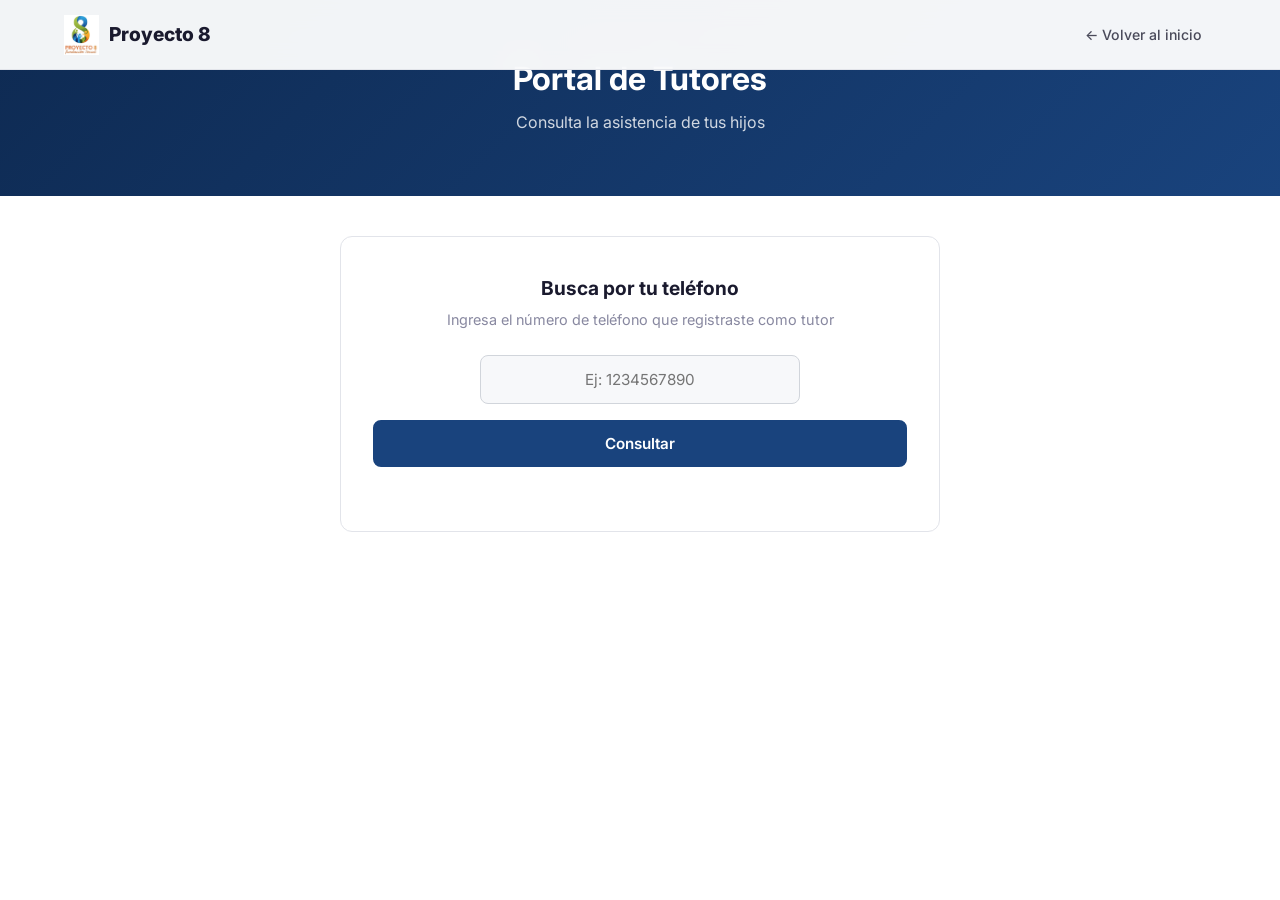
<file: portal/index.html>
<!DOCTYPE html>
<html lang="es" data-theme="light">
<head>
  <meta charset="UTF-8">
  <meta name="viewport" content="width=device-width, initial-scale=1.0">
  <title>Portal de Tutores · Proyecto 8</title>
  <link rel="stylesheet" href="../css/style.css">
  <link href="https://fonts.googleapis.com/css2?family=Inter:wght@300;400;500;600;700;800&display=swap" rel="stylesheet">
  <style>
    .portal-header {
      background: linear-gradient(135deg, var(--color-primary-dark), var(--color-primary));
      color: #fff;
      padding: 60px 24px;
      text-align: center;
    }
    .portal-header h1 {
      font-size: 2rem;
      margin-bottom: 12px;
    }
    .portal-header p {
      opacity: 0.8;
      font-size: 1rem;
    }
    .portal-card {
      max-width: 600px;
      margin: 40px auto;
      background: var(--color-card-bg);
      border: 1px solid var(--color-border);
      border-radius: var(--radius);
      padding: 40px 32px;
      text-align: center;
    }
    .portal-card h2 {
      font-size: 1.2rem;
      margin-bottom: 8px;
    }
    .portal-card > p {
      color: var(--color-text-muted);
      font-size: 0.9rem;
      margin-bottom: 24px;
    }
    .portal-card input {
      text-align: center;
      max-width: 320px;
      margin: 0 auto 16px;
    }
    .child-summary {
      text-align: left;
      margin-top: 24px;
    }
    .child-summary .child-header {
      display: flex;
      justify-content: space-between;
      align-items: center;
      padding: 16px 20px;
      background: var(--color-bg-alt);
      border-radius: var(--radius-sm);
      margin-bottom: 12px;
    }
    .child-summary .child-header h3 {
      font-size: 1.1rem;
    }
    .child-summary .child-header span {
      font-size: 0.85rem;
      color: var(--color-text-muted);
    }
    .attendance-log {
      display: flex;
      flex-direction: column;
      gap: 6px;
    }
    .attendance-log .log-item {
      display: flex;
      justify-content: space-between;
      padding: 10px 16px;
      background: var(--color-card-bg);
      border: 1px solid var(--color-border);
      border-radius: var(--radius-sm);
      font-size: 0.9rem;
    }
    .attendance-log .log-item .log-date {
      color: var(--color-text-muted);
    }
    .attendance-log .log-item .log-status {
      font-weight: 600;
    }
    .attendance-log .log-item .log-status.present {
      color: var(--color-accent);
    }
    .attendance-log .log-item .log-status.absent {
      color: #e74c3c;
    }
  </style>
</head>
<body>
  <nav class="navbar" id="navbar">
    <div class="nav-container">
      <a href="../" class="nav-logo">
        <img src="../assets/images/logo.png" alt="Proyecto 8" style="height:40px">
        <span class="logo-text">Proyecto 8</span>
      </a>
      <ul class="nav-menu">
        <li><a href="../" class="nav-link">← Volver al inicio</a></li>
      </ul>
    </div>
  </nav>

  <div class="portal-header">
    <h1>Portal de Tutores</h1>
    <p>Consulta la asistencia de tus hijos</p>
  </div>

  <div class="container">
    <div class="portal-card">
      <h2>Busca por tu teléfono</h2>
      <p>Ingresa el número de teléfono que registraste como tutor</p>
      <input type="tel" id="tutorPhone" placeholder="Ej: 1234567890">
      <button class="btn btn-primary" id="searchTutor" style="width:100%">Consultar</button>
      <div id="tutorResults" class="child-summary"></div>
    </div>
  </div>

  <script>
    const searchBtn = document.getElementById('searchTutor');
    const phoneInput = document.getElementById('tutorPhone');
    const results = document.getElementById('tutorResults');

    searchBtn.addEventListener('click', () => {
      const phone = phoneInput.value.trim();
      if (!phone) {
        results.innerHTML = '<p class="text-muted" style="margin-top:16px">Ingresa un número de teléfono</p>';
        return;
      }

      const children = JSON.parse(localStorage.getItem('p8-children') || '[]');
      const attendance = JSON.parse(localStorage.getItem('p8-attendance') || '[]');

      const myChildren = children.filter(c =>
        c.tutorPhone && c.tutorPhone.includes(phone)
      );

      if (myChildren.length === 0) {
        results.innerHTML = '<p class="text-muted" style="margin-top:16px">No se encontraron niños asociados a este teléfono.</p>';
        return;
      }

      results.innerHTML = myChildren.map(child => {
        const childLogs = attendance
          .filter(a => a.childId === child.id)
          .sort((a, b) => b.date.localeCompare(a.date))
          .slice(0, 10);

        const statusColor = child.status === 'Activo' ? 'var(--color-accent)' : '#e74c3c';

        return `
          <div style="margin-bottom:20px">
            <div class="child-header">
              <div>
                <h3>${child.name}</h3>
                <span>${child.age} años · ${child.program}</span>
              </div>
              <span style="color:${statusColor};font-weight:600">${child.status}</span>
            </div>
            <h4 style="font-size:0.9rem;margin-bottom:8px;color:var(--color-text-muted)">Últimos registros de asistencia:</h4>
            <div class="attendance-log">
              ${childLogs.length > 0 ? childLogs.map(log => {
                const dateObj = new Date(log.date + 'T00:00:00');
                const dateStr = dateObj.toLocaleDateString('es-ES', { weekday: 'short', day: 'numeric', month: 'short' });
                const isPresent = log.checkIn;
                return `
                  <div class="log-item">
                    <span class="log-date">${dateStr}</span>
                    <span style="font-size:0.85rem">${log.checkIn || '—'} - ${log.checkOut || '—'}</span>
                    <span class="log-status ${isPresent ? 'present' : 'absent'}">${isPresent ? '✓ Presente' : '✗ Ausente'}</span>
                  </div>
                `;
              }).join('') : '<p class="text-muted" style="font-size:0.85rem">Sin registros de asistencia</p>'}
            </div>
          </div>
        `;
      }).join('');
    });

    // Allow Enter key
    phoneInput.addEventListener('keydown', (e) => {
      if (e.key === 'Enter') searchBtn.click();
    });
  </script>
</body>
</html>
</file>
<file: css/style.css>
/* ==========================================
   PROYECTO 8 · FUNDACIÓN SOCIAL
   Estilos principales
   ========================================== */

/* ----- CSS Custom Properties ----- */
:root {
  --color-primary: #19437d;
  --color-primary-light: #318ecb;
  --color-primary-dark: #0e2a52;
  --color-secondary: #dd6b2d;
  --color-secondary-light: #f7ab31;
  --color-accent: #92ae40;

  --color-bg: #ffffff;
  --color-bg-alt: #f7f8fa;
  --color-card-bg: #ffffff;
  --color-text: #1a1a2e;
  --color-text-light: #4a4a5a;
  --color-text-muted: #8888a0;
  --color-border: #e2e4ea;
  --color-nav-bg: rgba(255,255,255,0.95);
  --color-nav-shadow: rgba(0,0,0,0.08);
  --color-hero-overlay: rgba(26,54,93,0.85);
  --color-input-bg: #f7f8fa;
  --color-input-border: #d1d5db;
  --color-footer-bg: #0f1f3d;

  --font-primary: 'Inter', -apple-system, BlinkMacSystemFont, sans-serif;
  --max-width: 1200px;
  --nav-height: 70px;
  --radius: 12px;
  --radius-sm: 8px;
  --transition: 0.3s ease;
}

[data-theme="dark"] {
  --color-primary: #318ecb;
  --color-primary-light: #5aabed;
  --color-primary-dark: #19437d;
  --color-secondary: #f7ab31;
  --color-secondary-light: #f7c262;
  --color-accent: #92ae40;

  --color-bg: #0a0e1a;
  --color-bg-alt: #111827;
  --color-card-bg: #1a2236;
  --color-text: #e8e8ed;
  --color-text-light: #b0b0c0;
  --color-text-muted: #6b6b80;
  --color-border: #252d3f;
  --color-nav-bg: rgba(10,14,26,0.95);
  --color-nav-shadow: rgba(0,0,0,0.3);
  --color-hero-overlay: rgba(10,14,26,0.85);
  --color-input-bg: #1a2236;
  --color-input-border: #252d3f;
  --color-footer-bg: #060a12;
}

/* ----- Reset & Base ----- */
*,
*::before,
*::after {
  margin: 0;
  padding: 0;
  box-sizing: border-box;
}

html {
  scroll-behavior: smooth;
  font-size: 16px;
}

body {
  font-family: var(--font-primary);
  background: var(--color-bg);
  color: var(--color-text);
  line-height: 1.6;
  transition: background var(--transition), color var(--transition);
  -webkit-font-smoothing: antialiased;
}

img { max-width: 100%; display: block; }
a { text-decoration: none; color: inherit; }
ul { list-style: none; }

.container {
  max-width: var(--max-width);
  margin: 0 auto;
  padding: 0 24px;
}

/* ----- Typography ----- */
h1, h2, h3, h4, h5, h6 {
  font-weight: 700;
  line-height: 1.2;
}

.section {
  padding: 100px 0;
}

.section-alt {
  background: var(--color-bg-alt);
}

.section-header {
  text-align: center;
  margin-bottom: 60px;
}

.section-tag {
  display: inline-block;
  font-size: 0.8rem;
  font-weight: 600;
  text-transform: uppercase;
  letter-spacing: 2px;
  color: var(--color-secondary);
  margin-bottom: 12px;
}

.section-title {
  font-size: 2.4rem;
  margin-bottom: 16px;
}

.highlight {
  color: var(--color-secondary);
}

.divider {
  width: 60px;
  height: 4px;
  background: var(--color-secondary);
  border-radius: 2px;
  margin: 0 auto;
}

.text-muted {
  color: var(--color-text-muted);
}

/* ----- Buttons ----- */
.btn {
  display: inline-flex;
  align-items: center;
  justify-content: center;
  gap: 8px;
  padding: 12px 28px;
  font-family: var(--font-primary);
  font-size: 0.95rem;
  font-weight: 600;
  border-radius: var(--radius-sm);
  border: 2px solid transparent;
  cursor: pointer;
  transition: all var(--transition);
}

.btn-primary {
  background: var(--color-primary);
  color: #fff;
  border-color: var(--color-primary);
}

.btn-primary:hover {
  background: var(--color-primary-light);
  border-color: var(--color-primary-light);
  transform: translateY(-2px);
  box-shadow: 0 8px 24px rgba(26,54,93,0.25);
}

.btn-outline {
  background: transparent;
  color: var(--color-primary);
  border-color: var(--color-primary);
}

.btn-outline:hover {
  background: var(--color-primary);
  color: #fff;
  transform: translateY(-2px);
}

.btn-lg {
  padding: 16px 40px;
  font-size: 1.1rem;
}

/* ----- Navbar ----- */
.navbar {
  position: fixed;
  top: 0;
  left: 0;
  width: 100%;
  height: var(--nav-height);
  background: var(--color-nav-bg);
  backdrop-filter: blur(12px);
  -webkit-backdrop-filter: blur(12px);
  border-bottom: 1px solid var(--color-border);
  z-index: 1000;
  transition: background var(--transition), border-color var(--transition);
}

.navbar.scrolled {
  box-shadow: 0 2px 20px var(--color-nav-shadow);
}

.nav-container {
  max-width: var(--max-width);
  margin: 0 auto;
  padding: 0 24px;
  height: 100%;
  display: flex;
  align-items: center;
  justify-content: space-between;
}

.nav-logo {
  display: flex;
  align-items: center;
  gap: 10px;
  font-weight: 800;
  font-size: 1.2rem;
}

.logo-icon {
  display: flex;
  align-items: center;
  justify-content: center;
  width: 38px;
  height: 38px;
  background: var(--color-primary);
  color: #fff;
  border-radius: var(--radius-sm);
  font-size: 0.85rem;
  font-weight: 800;
  letter-spacing: 0.5px;
}

.logo-img {
  height: 40px;
  width: auto;
  object-fit: contain;
}

.logo-img-footer {
  height: 50px;
  margin-bottom: 12px;
}

.nav-menu {
  display: flex;
  align-items: center;
  gap: 8px;
}

.nav-link {
  padding: 8px 14px;
  font-size: 0.88rem;
  font-weight: 500;
  color: var(--color-text-light);
  border-radius: var(--radius-sm);
  transition: all var(--transition);
}

.nav-link:hover,
.nav-link.active {
  color: var(--color-primary);
  background: var(--color-bg-alt);
}

.nav-cta {
  padding: 8px 20px;
  font-size: 0.85rem;
  margin-left: 8px;
}

/* Theme Toggle */
.theme-btn {
  display: flex;
  align-items: center;
  justify-content: center;
  width: 40px;
  height: 40px;
  background: var(--color-bg-alt);
  border: 1px solid var(--color-border);
  border-radius: 50%;
  cursor: pointer;
  transition: all var(--transition);
  color: var(--color-text);
}

.theme-btn svg {
  width: 20px;
  height: 20px;
}

[data-theme="light"] .moon-icon,
[data-theme="dark"] .sun-icon {
  display: block;
}

[data-theme="dark"] .moon-icon,
[data-theme="light"] .sun-icon {
  display: none;
}

/* Nav Toggle (mobile) */
.nav-toggle {
  display: none;
  flex-direction: column;
  gap: 5px;
  cursor: pointer;
  padding: 4px;
}

.nav-toggle span {
  display: block;
  width: 24px;
  height: 2px;
  background: var(--color-text);
  border-radius: 2px;
  transition: all var(--transition);
}

.nav-toggle.active span:nth-child(1) {
  transform: rotate(45deg) translate(5px, 5px);
}

.nav-toggle.active span:nth-child(2) {
  opacity: 0;
}

.nav-toggle.active span:nth-child(3) {
  transform: rotate(-45deg) translate(5px, -5px);
}

/* ----- Hero ----- */
.hero {
  min-height: 100vh;
  display: flex;
  align-items: center;
  justify-content: center;
  position: relative;
  background: linear-gradient(135deg, #0e2a52 0%, #19437d 40%, #318ecb 100%);
  overflow: hidden;
}

.hero::before {
  content: '';
  position: absolute;
  width: 600px;
  height: 600px;
  border-radius: 50%;
  background: radial-gradient(circle, rgba(230,126,34,0.15) 0%, transparent 70%);
  top: -200px;
  right: -200px;
}

.hero::after {
  content: '';
  position: absolute;
  width: 400px;
  height: 400px;
  border-radius: 50%;
  background: radial-gradient(circle, rgba(39,174,96,0.1) 0%, transparent 70%);
  bottom: -100px;
  left: -100px;
}

.hero-overlay {
  position: absolute;
  inset: 0;
  background: var(--color-hero-overlay);
}

.hero-content {
  position: relative;
  z-index: 2;
  text-align: center;
  color: #fff;
  padding: 0 24px;
  max-width: 800px;
}

.hero-logo {
  width: 120px;
  height: auto;
  margin-bottom: 20px;
  filter: drop-shadow(0 4px 12px rgba(0,0,0,0.2));
}

.hero-badge {
  display: inline-block;
  padding: 8px 20px;
  background: rgba(255,255,255,0.1);
  backdrop-filter: blur(4px);
  border: 1px solid rgba(255,255,255,0.2);
  border-radius: 50px;
  font-size: 0.85rem;
  font-weight: 500;
  letter-spacing: 1px;
  margin-bottom: 24px;
}

.hero-title {
  font-size: 4.5rem;
  font-weight: 800;
  letter-spacing: -2px;
  margin-bottom: 20px;
  background: linear-gradient(135deg, #fff 0%, #f7ab31 100%);
  -webkit-background-clip: text;
  -webkit-text-fill-color: transparent;
  background-clip: text;
}

.hero-subtitle {
  font-size: 1.2rem;
  color: rgba(255,255,255,0.8);
  line-height: 1.6;
  margin-bottom: 36px;
  max-width: 600px;
  margin-left: auto;
  margin-right: auto;
}

.hero-actions {
  display: flex;
  gap: 16px;
  justify-content: center;
  flex-wrap: wrap;
  margin-bottom: 40px;
}

.hero-actions .btn-outline {
  color: #fff;
  border-color: rgba(255,255,255,0.5);
}

.hero-actions .btn-outline:hover {
  background: #fff;
  color: var(--color-primary);
  border-color: #fff;
}

.hero-social {
  display: flex;
  gap: 16px;
  justify-content: center;
}

.hero-social a {
  width: 44px;
  height: 44px;
  display: flex;
  align-items: center;
  justify-content: center;
  border-radius: 50%;
  background: rgba(255,255,255,0.1);
  border: 1px solid rgba(255,255,255,0.2);
  color: #fff;
  transition: all var(--transition);
}

.hero-social a svg {
  width: 20px;
  height: 20px;
}

.hero-social a:hover {
  background: rgba(255,255,255,0.2);
  transform: translateY(-3px);
}

.scroll-indicator {
  position: absolute;
  bottom: 40px;
  left: 50%;
  transform: translateX(-50%);
  z-index: 2;
  animation: bounce 2s infinite;
}

.scroll-indicator span {
  display: block;
  width: 24px;
  height: 40px;
  border: 2px solid rgba(255,255,255,0.4);
  border-radius: 12px;
  position: relative;
}

.scroll-indicator span::after {
  content: '';
  position: absolute;
  top: 8px;
  left: 50%;
  transform: translateX(-50%);
  width: 4px;
  height: 8px;
  background: rgba(255,255,255,0.6);
  border-radius: 2px;
  animation: scroll 2s infinite;
}

@keyframes bounce {
  0%, 100% { transform: translateX(-50%) translateY(0); }
  50% { transform: translateX(-50%) translateY(8px); }
}

@keyframes scroll {
  0% { opacity: 1; transform: translateX(-50%) translateY(0); }
  100% { opacity: 0; transform: translateX(-50%) translateY(12px); }
}

/* ----- About ----- */
.about-grid {
  display: grid;
  grid-template-columns: 1fr 1fr;
  gap: 60px;
  align-items: center;
}

.about-text {
  color: var(--color-text-light);
  margin-bottom: 20px;
  font-size: 1.05rem;
  line-height: 1.7;
}

.about-stats {
  display: grid;
  grid-template-columns: repeat(4, 1fr);
  gap: 16px;
  margin-top: 40px;
}

.stat {
  text-align: center;
  padding: 20px 12px;
  background: var(--color-bg-alt);
  border-radius: var(--radius);
  border: 1px solid var(--color-border);
}

.stat-number {
  display: block;
  font-size: 2rem;
  font-weight: 800;
  color: var(--color-secondary);
  line-height: 1;
  margin-bottom: 4px;
}

.stat-label {
  font-size: 0.82rem;
  color: var(--color-text-muted);
  font-weight: 500;
}

.about-img-placeholder svg {
  width: 100%;
  height: auto;
  border-radius: var(--radius);
}

/* ----- Services ----- */
.services-grid {
  display: grid;
  grid-template-columns: repeat(3, 1fr);
  gap: 28px;
}

.service-card {
  background: var(--color-card-bg);
  border: 1px solid var(--color-border);
  border-radius: var(--radius);
  padding: 36px 28px;
  transition: all var(--transition);
  cursor: default;
}

.service-card:hover {
  transform: translateY(-8px);
  box-shadow: 0 20px 40px rgba(0,0,0,0.08);
  border-color: var(--color-primary);
}

.service-icon {
  width: 56px;
  height: 56px;
  background: var(--color-bg-alt);
  border-radius: var(--radius-sm);
  display: flex;
  align-items: center;
  justify-content: center;
  margin-bottom: 20px;
  color: var(--color-secondary);
}

.service-icon svg {
  width: 28px;
  height: 28px;
}

.service-card h3 {
  font-size: 1.2rem;
  margin-bottom: 12px;
}

.service-card p {
  color: var(--color-text-light);
  font-size: 0.92rem;
  line-height: 1.6;
}

/* ----- Blog ----- */
.blog-grid {
  display: grid;
  grid-template-columns: repeat(3, 1fr);
  gap: 28px;
}

.blog-card {
  background: var(--color-card-bg);
  border: 1px solid var(--color-border);
  border-radius: var(--radius);
  overflow: hidden;
  transition: all var(--transition);
  cursor: pointer;
}

.blog-card:hover {
  transform: translateY(-6px);
  box-shadow: 0 16px 32px rgba(0,0,0,0.08);
}

.blog-card-img {
  height: 200px;
  background: var(--color-bg-alt);
  display: flex;
  align-items: center;
  justify-content: center;
  overflow: hidden;
}

.blog-card-img svg {
  width: 100%;
  height: 100%;
}

.blog-card-body {
  padding: 24px;
}

.blog-card-date {
  font-size: 0.8rem;
  color: var(--color-text-muted);
  margin-bottom: 8px;
}

.blog-card h3 {
  font-size: 1.1rem;
  margin-bottom: 10px;
}

.blog-card p {
  color: var(--color-text-light);
  font-size: 0.9rem;
  line-height: 1.6;
}

/* ----- Gallery ----- */
.gallery-grid {
  display: grid;
  grid-template-columns: repeat(4, 1fr);
  gap: 16px;
  margin-bottom: 32px;
}

.gallery-grid.collapsed .gallery-item:nth-child(n+9) {
  display: none;
}

.gallery-item {
  position: relative;
  border-radius: var(--radius-sm);
  overflow: hidden;
  cursor: pointer;
  aspect-ratio: 1;
  background: var(--color-bg-alt);
  border: 1px solid var(--color-border);
  transition: all var(--transition);
}

.gallery-item:hover {
  transform: scale(1.03);
  box-shadow: 0 8px 24px rgba(0,0,0,0.12);
}

.gallery-item svg {
  width: 100%;
  height: 100%;
}

.gallery-item .gallery-overlay {
  position: absolute;
  inset: 0;
  background: rgba(0,0,0,0.4);
  display: flex;
  align-items: center;
  justify-content: center;
  opacity: 0;
  transition: opacity var(--transition);
}

.gallery-item:hover .gallery-overlay {
  opacity: 1;
}

.gallery-overlay svg {
  width: 40px;
  height: 40px;
  color: #fff;
}

.gallery-expand {
  text-align: center;
}

/* Lightbox */
.lightbox {
  display: none;
  position: fixed;
  inset: 0;
  background: rgba(0,0,0,0.9);
  z-index: 2000;
  align-items: center;
  justify-content: center;
  padding: 40px;
}

.lightbox.active {
  display: flex;
}

.lightbox-img {
  max-width: 90%;
  max-height: 90%;
  border-radius: var(--radius-sm);
  object-fit: contain;
}

.lightbox-close {
  position: absolute;
  top: 24px;
  right: 32px;
  font-size: 2.5rem;
  color: #fff;
  cursor: pointer;
  opacity: 0.7;
  transition: opacity var(--transition);
}

.lightbox-close:hover {
  opacity: 1;
}

/* ----- Team ----- */
.team-grid {
  display: grid;
  grid-template-columns: repeat(4, 1fr);
  gap: 28px;
}

.team-card {
  text-align: center;
  padding: 32px 20px;
  background: var(--color-card-bg);
  border: 1px solid var(--color-border);
  border-radius: var(--radius);
  transition: all var(--transition);
}

.team-card:hover {
  transform: translateY(-6px);
  box-shadow: 0 16px 32px rgba(0,0,0,0.08);
}

.team-avatar {
  width: 100px;
  height: 100px;
  border-radius: 50%;
  background: var(--color-bg-alt);
  margin: 0 auto 16px;
  overflow: hidden;
  border: 3px solid var(--color-border);
}

.team-avatar svg {
  width: 100%;
  height: 100%;
}

.team-card h3 {
  font-size: 1.05rem;
  margin-bottom: 4px;
}

.team-role {
  color: var(--color-secondary);
  font-size: 0.85rem;
  font-weight: 500;
  margin-bottom: 12px;
}

.team-card p {
  color: var(--color-text-light);
  font-size: 0.88rem;
  line-height: 1.5;
}

/* ----- Testimonials ----- */
.testimonials-carousel {
  max-width: 700px;
  margin: 0 auto 32px;
  overflow: hidden;
}

.testimonial-card {
  text-align: center;
  padding: 40px 32px;
  background: var(--color-card-bg);
  border: 1px solid var(--color-border);
  border-radius: var(--radius);
  display: none;
}

.testimonial-card.active {
  display: block;
  animation: fadeIn 0.4s ease;
}

@keyframes fadeIn {
  from { opacity: 0; transform: translateY(16px); }
  to { opacity: 1; transform: translateY(0); }
}

.testimonial-card .quote-icon {
  width: 40px;
  height: 40px;
  color: var(--color-secondary);
  margin-bottom: 20px;
  opacity: 0.5;
}

.testimonial-card blockquote {
  font-size: 1.15rem;
  line-height: 1.7;
  color: var(--color-text-light);
  font-style: italic;
  margin-bottom: 24px;
}

.testimonial-author {
  display: flex;
  align-items: center;
  justify-content: center;
  gap: 12px;
}

.testimonial-author .author-avatar {
  width: 48px;
  height: 48px;
  border-radius: 50%;
  background: var(--color-bg-alt);
  overflow: hidden;
}

.testimonial-author .author-avatar svg {
  width: 100%;
  height: 100%;
}

.testimonial-author .author-info strong {
  display: block;
  font-size: 0.95rem;
}

.testimonial-author .author-info span {
  font-size: 0.82rem;
  color: var(--color-text-muted);
}

.carousel-controls {
  display: flex;
  align-items: center;
  justify-content: center;
  gap: 20px;
}

.carousel-btn {
  display: flex;
  align-items: center;
  justify-content: center;
  width: 44px;
  height: 44px;
  border-radius: 50%;
  background: var(--color-card-bg);
  border: 1px solid var(--color-border);
  color: var(--color-text);
  cursor: pointer;
  transition: all var(--transition);
}

.carousel-btn svg {
  width: 20px;
  height: 20px;
}

.carousel-btn:hover {
  background: var(--color-primary);
  color: #fff;
  border-color: var(--color-primary);
}

.carousel-dots {
  display: flex;
  gap: 8px;
}

.carousel-dot {
  width: 10px;
  height: 10px;
  border-radius: 50%;
  background: var(--color-border);
  border: none;
  cursor: pointer;
  transition: all var(--transition);
}

.carousel-dot.active {
  background: var(--color-primary);
  width: 28px;
  border-radius: 5px;
}

/* ----- Donate Banner ----- */
.donate-banner {
  padding: 80px 0;
  background: linear-gradient(135deg, #0e2a52, #19437d);
  position: relative;
  overflow: hidden;
}

.donate-banner::before {
  content: '';
  position: absolute;
  inset: 0;
  background: url("data:image/svg+xml,%3Csvg width='60' height='60' xmlns='http://www.w3.org/2000/svg'%3E%3Cg opacity='0.05'%3E%3Ccircle cx='30' cy='30' r='1' fill='%23fff'/%3E%3C/g%3E%3C/svg%3E") repeat;
}

.donate-content {
  text-align: center;
  color: #fff;
  position: relative;
  z-index: 1;
}

.donate-title {
  font-size: 2.2rem;
  margin-bottom: 16px;
}

.donate-text {
  font-size: 1.1rem;
  color: rgba(255,255,255,0.8);
  max-width: 600px;
  margin: 0 auto 32px;
  line-height: 1.6;
}

.donate-content .btn-primary {
  background: var(--color-secondary);
  border-color: var(--color-secondary);
}

.donate-content .btn-primary:hover {
  background: var(--color-secondary-light);
  border-color: var(--color-secondary-light);
}

/* ----- Contact ----- */
.contact-grid {
  display: grid;
  grid-template-columns: 1fr 1.5fr;
  gap: 48px;
}

.contact-info {
  display: flex;
  flex-direction: column;
  gap: 24px;
}

.contact-item {
  display: flex;
  gap: 16px;
  align-items: flex-start;
}

.contact-item svg {
  width: 24px;
  height: 24px;
  color: var(--color-primary);
  flex-shrink: 0;
  margin-top: 4px;
}

.contact-item strong {
  display: block;
  font-size: 0.95rem;
  margin-bottom: 4px;
}

.contact-item p {
  color: var(--color-text-light);
  font-size: 0.9rem;
}

.contact-social {
  display: flex;
  gap: 12px;
  margin-top: 16px;
}

.social-link {
  width: 44px;
  height: 44px;
  display: flex;
  align-items: center;
  justify-content: center;
  border-radius: 50%;
  background: var(--color-bg-alt);
  border: 1px solid var(--color-border);
  color: var(--color-text);
  transition: all var(--transition);
}

.social-link svg {
  width: 20px;
  height: 20px;
}

.social-link:hover {
  background: var(--color-primary);
  color: #fff;
  border-color: var(--color-primary);
  transform: translateY(-3px);
}

/* Contact Form */
.contact-form {
  display: flex;
  flex-direction: column;
  gap: 16px;
}

.form-row {
  display: grid;
  grid-template-columns: 1fr 1fr;
  gap: 16px;
}

.form-radio {
  display: flex;
  flex-direction: column;
  gap: 8px;
}

.form-radio-label {
  font-weight: 600;
  font-size: 0.9rem;
  margin-bottom: 4px;
}

.radio-group {
  display: flex;
  gap: 16px;
  flex-wrap: wrap;
}

.radio-label {
  display: flex;
  align-items: center;
  gap: 6px;
  font-size: 0.9rem;
  color: var(--color-text-light);
  cursor: pointer;
  white-space: nowrap;
}

.radio-label input[type="radio"] {
  accent-color: var(--color-primary);
}

input, textarea, select {
  width: 100%;
  padding: 14px 16px;
  font-family: var(--font-primary);
  font-size: 0.95rem;
  border: 1px solid var(--color-input-border);
  border-radius: var(--radius-sm);
  background: var(--color-input-bg);
  color: var(--color-text);
  transition: all var(--transition);
  outline: none;
}

input:focus, textarea:focus {
  border-color: var(--color-primary);
  box-shadow: 0 0 0 3px rgba(26,54,93,0.1);
}

textarea {
  resize: vertical;
}

.btn-submit {
  width: 100%;
  padding: 16px;
  font-size: 1rem;
}

/* ----- Footer ----- */
.footer {
  background: #0e2a52;
  color: #fff;
  padding: 60px 0 0;
}

.footer-grid {
  display: grid;
  grid-template-columns: 2fr 1fr 1fr 2fr;
  gap: 40px;
  margin-bottom: 40px;
}

.footer-brand .logo-icon {
  width: 44px;
  height: 44px;
  font-size: 1rem;
  margin-bottom: 16px;
}

.footer-brand p {
  color: rgba(255,255,255,0.6);
  font-size: 0.9rem;
  line-height: 1.6;
}

.footer-links h4,
.footer-instagram h4 {
  font-size: 0.95rem;
  margin-bottom: 16px;
  color: #fff;
}

.footer-links a {
  display: block;
  color: rgba(255,255,255,0.6);
  font-size: 0.88rem;
  margin-bottom: 10px;
  transition: color var(--transition);
}

.footer-links a:hover {
  color: var(--color-secondary);
}

.ig-feed-placeholder {
  background: rgba(255,255,255,0.05);
  border-radius: var(--radius-sm);
  padding: 24px;
  text-align: center;
  min-height: 120px;
  display: flex;
  align-items: center;
  justify-content: center;
}

.footer-bottom {
  border-top: 1px solid rgba(255,255,255,0.1);
  padding: 24px 0;
  display: flex;
  align-items: center;
  justify-content: space-between;
}

.footer-bottom p {
  font-size: 0.85rem;
  color: rgba(255,255,255,0.4);
}

.footer-social {
  display: flex;
  gap: 12px;
}

.footer-social a {
  width: 36px;
  height: 36px;
  display: flex;
  align-items: center;
  justify-content: center;
  border-radius: 50%;
  background: rgba(255,255,255,0.1);
  color: rgba(255,255,255,0.6);
  transition: all var(--transition);
}

.footer-social a svg {
  width: 16px;
  height: 16px;
}

.footer-social a:hover {
  background: var(--color-secondary);
  color: #fff;
}

/* ==========================================
   RESPONSIVE
   ========================================== */

@media (max-width: 1024px) {
  .about-grid,
  .contact-grid {
    grid-template-columns: 1fr;
  }

  .services-grid,
  .blog-grid {
    grid-template-columns: repeat(2, 1fr);
  }

  .team-grid {
    grid-template-columns: repeat(2, 1fr);
  }

  .gallery-grid {
    grid-template-columns: repeat(3, 1fr);
  }

  .footer-grid {
    grid-template-columns: 1fr 1fr;
  }
}

@media (max-width: 768px) {
  .nav-menu {
    position: fixed;
    top: var(--nav-height);
    left: 0;
    width: 100%;
    background: var(--color-nav-bg);
    backdrop-filter: blur(12px);
    flex-direction: column;
    padding: 24px;
    gap: 4px;
    border-bottom: 1px solid var(--color-border);
    transform: translateY(-120%);
    opacity: 0;
    transition: all var(--transition);
    box-shadow: 0 20px 40px var(--color-nav-shadow);
  }

  .nav-menu.open {
    transform: translateY(0);
    opacity: 1;
  }

  .nav-toggle {
    display: flex;
  }

  .nav-link {
    width: 100%;
    padding: 12px 16px;
  }

  .nav-cta {
    width: 100%;
    text-align: center;
    margin-left: 0;
    margin-top: 8px;
  }

  .hero-title {
    font-size: 2.8rem;
  }

  .hero-subtitle {
    font-size: 1rem;
  }

  .section {
    padding: 60px 0;
  }

  .section-title {
    font-size: 1.8rem;
  }

  .about-stats {
    grid-template-columns: repeat(2, 1fr);
  }

  .services-grid,
  .blog-grid {
    grid-template-columns: 1fr;
  }

  .team-grid {
    grid-template-columns: repeat(2, 1fr);
    gap: 16px;
  }

  .gallery-grid {
    grid-template-columns: repeat(2, 1fr);
  }

  .form-row {
    grid-template-columns: 1fr;
  }

  .footer-grid {
    grid-template-columns: 1fr;
    gap: 32px;
  }

  .footer-bottom {
    flex-direction: column;
    gap: 16px;
    text-align: center;
  }

  .donate-title {
    font-size: 1.6rem;
  }
}

@media (max-width: 480px) {
  .hero-title {
    font-size: 2.2rem;
  }

  .team-grid {
    grid-template-columns: 1fr;
  }

  .gallery-grid {
    grid-template-columns: 1fr 1fr;
    gap: 8px;
  }
}

/* ==========================================
   TOAST NOTIFICATIONS
   ========================================== */

.toast {
  position: fixed;
  bottom: 32px;
  right: 32px;
  padding: 16px 24px;
  border-radius: var(--radius-sm);
  color: #fff;
  font-size: 0.9rem;
  font-weight: 500;
  z-index: 3000;
  transform: translateY(20px);
  opacity: 0;
  transition: all 0.3s ease;
  max-width: 400px;
  box-shadow: 0 8px 32px rgba(0,0,0,0.2);
}

.toast.show {
  transform: translateY(0);
  opacity: 1;
}

.toast-success {
  background: var(--color-accent);
}

.toast-error {
  background: #e74c3c;
}

.toast-info {
  background: var(--color-primary);
}

@media (max-width: 480px) {
  .toast {
    left: 16px;
    right: 16px;
    bottom: 16px;
    max-width: none;
  }
}

/* ==========================================
   ADMIN PANEL STYLES (shared)
   ========================================== */

.admin-body {
  background: var(--color-bg-alt);
  min-height: 100vh;
}

.admin-container {
  max-width: var(--max-width);
  margin: 0 auto;
  padding: 24px;
}

.admin-header {
  background: var(--color-nav-bg);
  backdrop-filter: blur(12px);
  border-bottom: 1px solid var(--color-border);
  padding: 0 24px;
  height: 60px;
  display: flex;
  align-items: center;
  justify-content: space-between;
  position: sticky;
  top: 0;
  z-index: 100;
}

.admin-header .nav-logo {
  font-size: 1rem;
}

.admin-header .logo-icon {
  width: 32px;
  height: 32px;
  font-size: 0.75rem;
}

.admin-user {
  display: flex;
  align-items: center;
  gap: 12px;
  font-size: 0.85rem;
}

.admin-user span {
  color: var(--color-text-light);
}

.btn-logout {
  padding: 6px 16px;
  font-size: 0.8rem;
}

.admin-card {
  background: var(--color-card-bg);
  border: 1px solid var(--color-border);
  border-radius: var(--radius);
  padding: 24px;
  margin-bottom: 24px;
}

.admin-card h2 {
  font-size: 1.3rem;
  margin-bottom: 20px;
}

.admin-stats {
  display: grid;
  grid-template-columns: repeat(auto-fit, minmax(200px, 1fr));
  gap: 16px;
  margin-bottom: 32px;
}

.admin-stat {
  background: var(--color-card-bg);
  border: 1px solid var(--color-border);
  border-radius: var(--radius);
  padding: 24px;
}

.admin-stat .stat-number {
  font-size: 2rem;
}

.admin-stat .stat-label {
  font-size: 0.85rem;
}

/* Data Table */
.data-table {
  width: 100%;
  border-collapse: collapse;
}

.data-table th,
.data-table td {
  padding: 12px 16px;
  text-align: left;
  border-bottom: 1px solid var(--color-border);
  font-size: 0.9rem;
}

.data-table th {
  font-weight: 600;
  color: var(--color-text-muted);
  font-size: 0.8rem;
  text-transform: uppercase;
  letter-spacing: 0.5px;
}

.data-table tr:hover td {
  background: var(--color-bg-alt);
}

.data-table .actions {
  display: flex;
  gap: 8px;
}

.btn-sm {
  padding: 6px 14px;
  font-size: 0.8rem;
}

.btn-danger {
  background: #e74c3c;
  color: #fff;
  border-color: #e74c3c;
}

.btn-danger:hover {
  background: #c0392b;
  border-color: #c0392b;
}

.btn-success {
  background: var(--color-accent);
  color: #fff;
  border-color: var(--color-accent);
}

.btn-success:hover {
  background: #219a52;
  border-color: #219a52;
}

/* Modal */
.modal-overlay {
  display: none;
  position: fixed;
  inset: 0;
  background: rgba(0,0,0,0.5);
  z-index: 2000;
  align-items: center;
  justify-content: center;
  padding: 24px;
}

.modal-overlay.active {
  display: flex;
}

.modal {
  background: var(--color-card-bg);
  border: 1px solid var(--color-border);
  border-radius: var(--radius);
  padding: 32px;
  width: 100%;
  max-width: 520px;
  max-height: 90vh;
  overflow-y: auto;
}

.modal h3 {
  font-size: 1.2rem;
  margin-bottom: 20px;
}

.modal .form-row {
  margin-bottom: 16px;
}

.modal label {
  display: block;
  font-size: 0.85rem;
  font-weight: 600;
  margin-bottom: 6px;
  color: var(--color-text-light);
}

.modal-actions {
  display: flex;
  gap: 12px;
  margin-top: 24px;
}

.modal-actions .btn {
  flex: 1;
}

/* Login Page */
.login-page {
  min-height: 100vh;
  display: flex;
  align-items: center;
  justify-content: center;
  background: linear-gradient(135deg, var(--color-primary-dark), var(--color-primary));
  padding: 24px;
}

.login-card {
  background: var(--color-card-bg);
  border-radius: var(--radius);
  padding: 48px 40px;
  width: 100%;
  max-width: 420px;
  text-align: center;
}

.login-card .logo-icon {
  width: 52px;
  height: 52px;
  font-size: 1.1rem;
  margin: 0 auto 16px;
}

.login-card h2 {
  margin-bottom: 8px;
}

.login-card p {
  color: var(--color-text-muted);
  font-size: 0.9rem;
  margin-bottom: 32px;
}

.login-card .form-row {
  margin-bottom: 16px;
}

.login-card input {
  text-align: center;
}

.login-error {
  color: #e74c3c;
  font-size: 0.85rem;
  margin-bottom: 16px;
  display: none;
}

.login-error.show {
  display: block;
}

/* Attendance styles */
.attendance-today {
  display: flex;
  justify-content: space-between;
  align-items: center;
  padding: 16px 20px;
  background: var(--color-bg-alt);
  border-radius: var(--radius-sm);
  margin-bottom: 20px;
}

.attendance-today .today-date {
  font-weight: 600;
}
</file>
